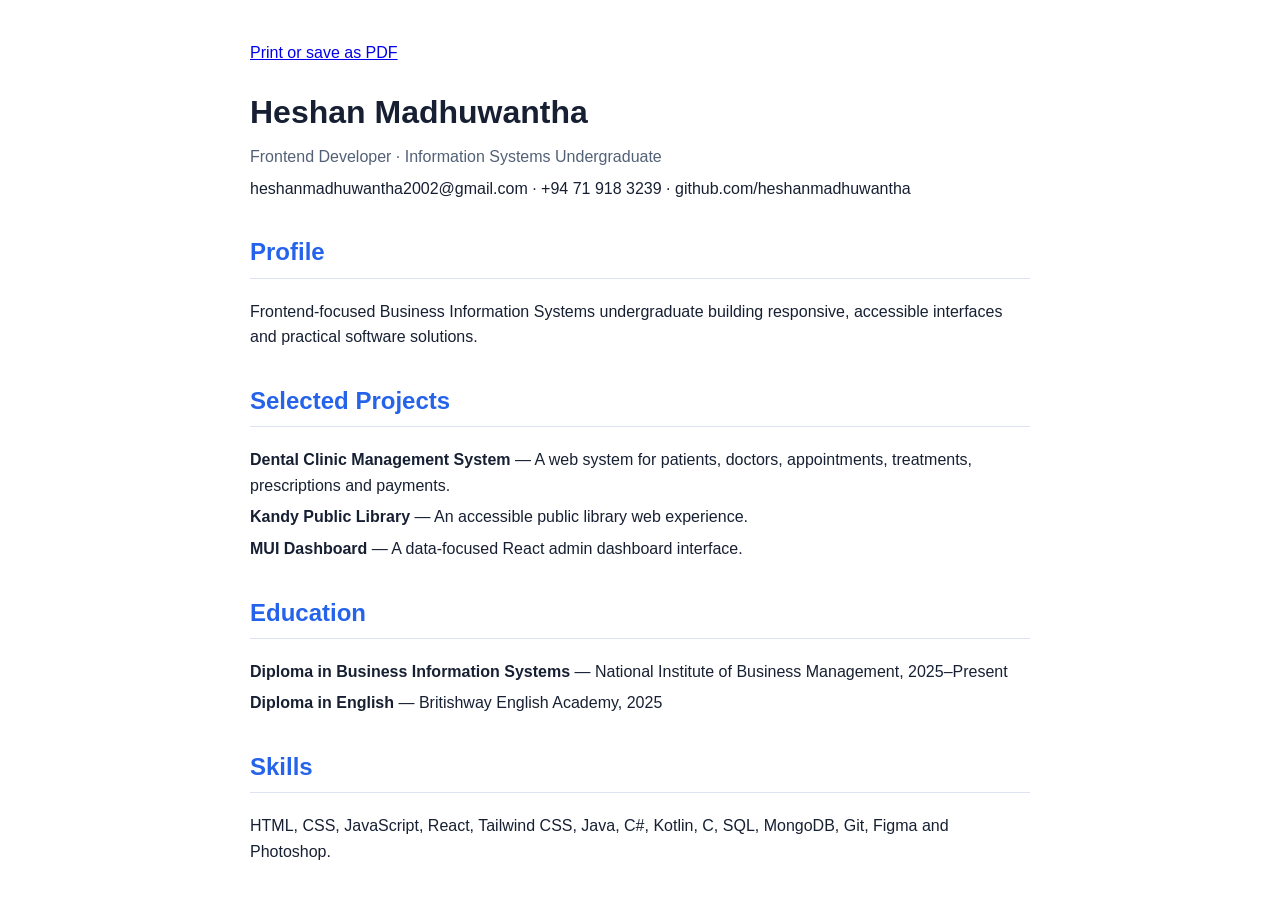
<file: cv.html>
<!DOCTYPE html>
<html lang="en">
<head>
<meta charset="UTF-8">
<meta name="viewport" content="width=device-width, initial-scale=1.0">
<title>Heshan Madhuwantha | CV</title>
<style>body{max-width:780px;margin:40px auto;padding:0 24px;font:16px/1.6 Arial,sans-serif;color:#172033}h1{margin-bottom:4px}h2{margin-top:32px;color:#2563eb;border-bottom:1px solid #dbe4f0;padding-bottom:6px}p{margin:6px 0}.muted{color:#526176}@media print{body{margin:0}.print{display:none}}</style>
</head>
<body>
<p class="print"><a href="javascript:window.print()">Print or save as PDF</a></p>
<h1>Heshan Madhuwantha</h1><p class="muted">Frontend Developer · Information Systems Undergraduate</p>
<p>heshanmadhuwantha2002@gmail.com · +94 71 918 3239 · github.com/heshanmadhuwantha</p>
<h2>Profile</h2><p>Frontend-focused Business Information Systems undergraduate building responsive, accessible interfaces and practical software solutions.</p>
<h2>Selected Projects</h2><p><strong>Dental Clinic Management System</strong> — A web system for patients, doctors, appointments, treatments, prescriptions and payments.</p><p><strong>Kandy Public Library</strong> — An accessible public library web experience.</p><p><strong>MUI Dashboard</strong> — A data-focused React admin dashboard interface.</p>
<h2>Education</h2><p><strong>Diploma in Business Information Systems</strong> — National Institute of Business Management, 2025–Present</p><p><strong>Diploma in English</strong> — Britishway English Academy, 2025</p>
<h2>Skills</h2><p>HTML, CSS, JavaScript, React, Tailwind CSS, Java, C#, Kotlin, C, SQL, MongoDB, Git, Figma and Photoshop.</p>
</body>
</html>
</file>
